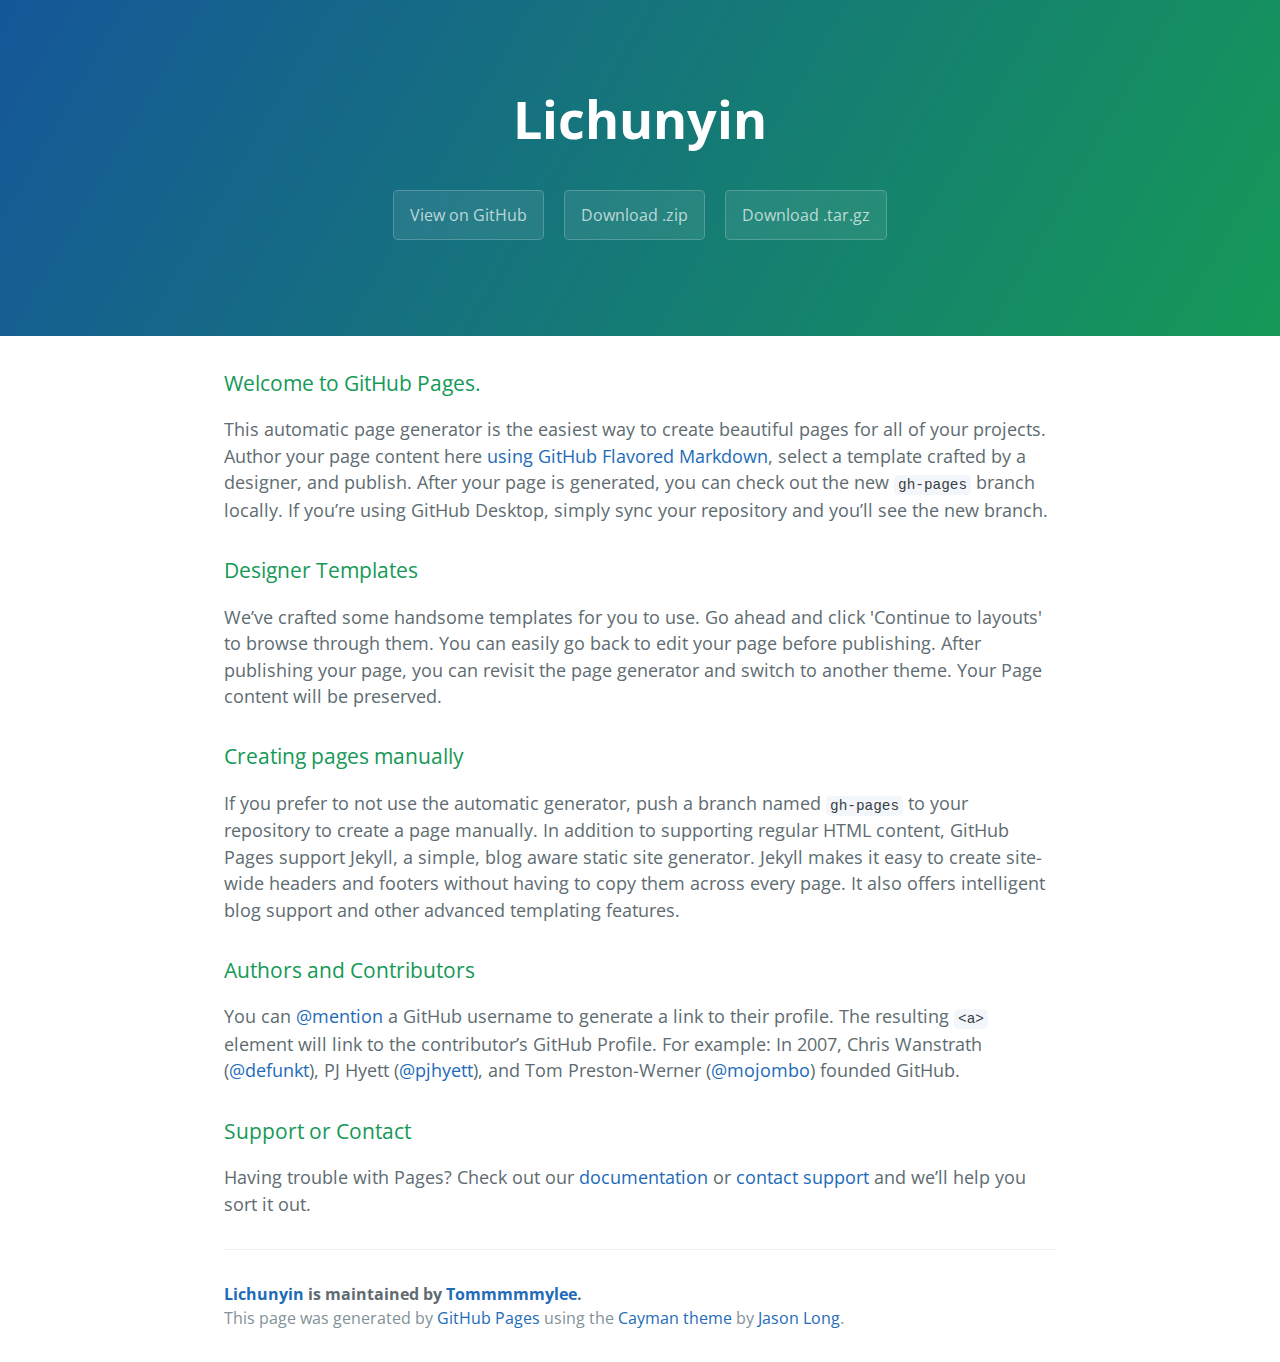
<file: index.html>
<!DOCTYPE html>
<html lang="en-us">
  <head>
    <meta charset="UTF-8">
    <title>Lichunyin by Tommmmmylee</title>
    <meta name="viewport" content="width=device-width, initial-scale=1">
    <link rel="stylesheet" type="text/css" href="stylesheets/normalize.css" media="screen">
    <link href='https://fonts.googleapis.com/css?family=Open+Sans:400,700' rel='stylesheet' type='text/css'>
    <link rel="stylesheet" type="text/css" href="stylesheets/stylesheet.css" media="screen">
    <link rel="stylesheet" type="text/css" href="stylesheets/github-light.css" media="screen">
  </head>
  <body>
    <section class="page-header">
      <h1 class="project-name">Lichunyin</h1>
      <h2 class="project-tagline"></h2>
      <a href="https://github.com/Tommmmmylee/lichunyin" class="btn">View on GitHub</a>
      <a href="https://github.com/Tommmmmylee/lichunyin/zipball/master" class="btn">Download .zip</a>
      <a href="https://github.com/Tommmmmylee/lichunyin/tarball/master" class="btn">Download .tar.gz</a>
    </section>

    <section class="main-content">
      <h3>
<a id="welcome-to-github-pages" class="anchor" href="#welcome-to-github-pages" aria-hidden="true"><span aria-hidden="true" class="octicon octicon-link"></span></a>Welcome to GitHub Pages.</h3>

<p>This automatic page generator is the easiest way to create beautiful pages for all of your projects. Author your page content here <a href="https://guides.github.com/features/mastering-markdown/">using GitHub Flavored Markdown</a>, select a template crafted by a designer, and publish. After your page is generated, you can check out the new <code>gh-pages</code> branch locally. If you’re using GitHub Desktop, simply sync your repository and you’ll see the new branch.</p>

<h3>
<a id="designer-templates" class="anchor" href="#designer-templates" aria-hidden="true"><span aria-hidden="true" class="octicon octicon-link"></span></a>Designer Templates</h3>

<p>We’ve crafted some handsome templates for you to use. Go ahead and click 'Continue to layouts' to browse through them. You can easily go back to edit your page before publishing. After publishing your page, you can revisit the page generator and switch to another theme. Your Page content will be preserved.</p>

<h3>
<a id="creating-pages-manually" class="anchor" href="#creating-pages-manually" aria-hidden="true"><span aria-hidden="true" class="octicon octicon-link"></span></a>Creating pages manually</h3>

<p>If you prefer to not use the automatic generator, push a branch named <code>gh-pages</code> to your repository to create a page manually. In addition to supporting regular HTML content, GitHub Pages support Jekyll, a simple, blog aware static site generator. Jekyll makes it easy to create site-wide headers and footers without having to copy them across every page. It also offers intelligent blog support and other advanced templating features.</p>

<h3>
<a id="authors-and-contributors" class="anchor" href="#authors-and-contributors" aria-hidden="true"><span aria-hidden="true" class="octicon octicon-link"></span></a>Authors and Contributors</h3>

<p>You can <a href="https://help.github.com/articles/basic-writing-and-formatting-syntax/#mentioning-users-and-teams" class="user-mention">@mention</a> a GitHub username to generate a link to their profile. The resulting <code>&lt;a&gt;</code> element will link to the contributor’s GitHub Profile. For example: In 2007, Chris Wanstrath (<a href="https://github.com/defunkt" class="user-mention">@defunkt</a>), PJ Hyett (<a href="https://github.com/pjhyett" class="user-mention">@pjhyett</a>), and Tom Preston-Werner (<a href="https://github.com/mojombo" class="user-mention">@mojombo</a>) founded GitHub.</p>

<h3>
<a id="support-or-contact" class="anchor" href="#support-or-contact" aria-hidden="true"><span aria-hidden="true" class="octicon octicon-link"></span></a>Support or Contact</h3>

<p>Having trouble with Pages? Check out our <a href="https://help.github.com/pages">documentation</a> or <a href="https://github.com/contact">contact support</a> and we’ll help you sort it out.</p>

      <footer class="site-footer">
        <span class="site-footer-owner"><a href="https://github.com/Tommmmmylee/lichunyin">Lichunyin</a> is maintained by <a href="https://github.com/Tommmmmylee">Tommmmmylee</a>.</span>

        <span class="site-footer-credits">This page was generated by <a href="https://pages.github.com">GitHub Pages</a> using the <a href="https://github.com/jasonlong/cayman-theme">Cayman theme</a> by <a href="https://twitter.com/jasonlong">Jason Long</a>.</span>
      </footer>

    </section>

  
  </body>
</html>
</file>
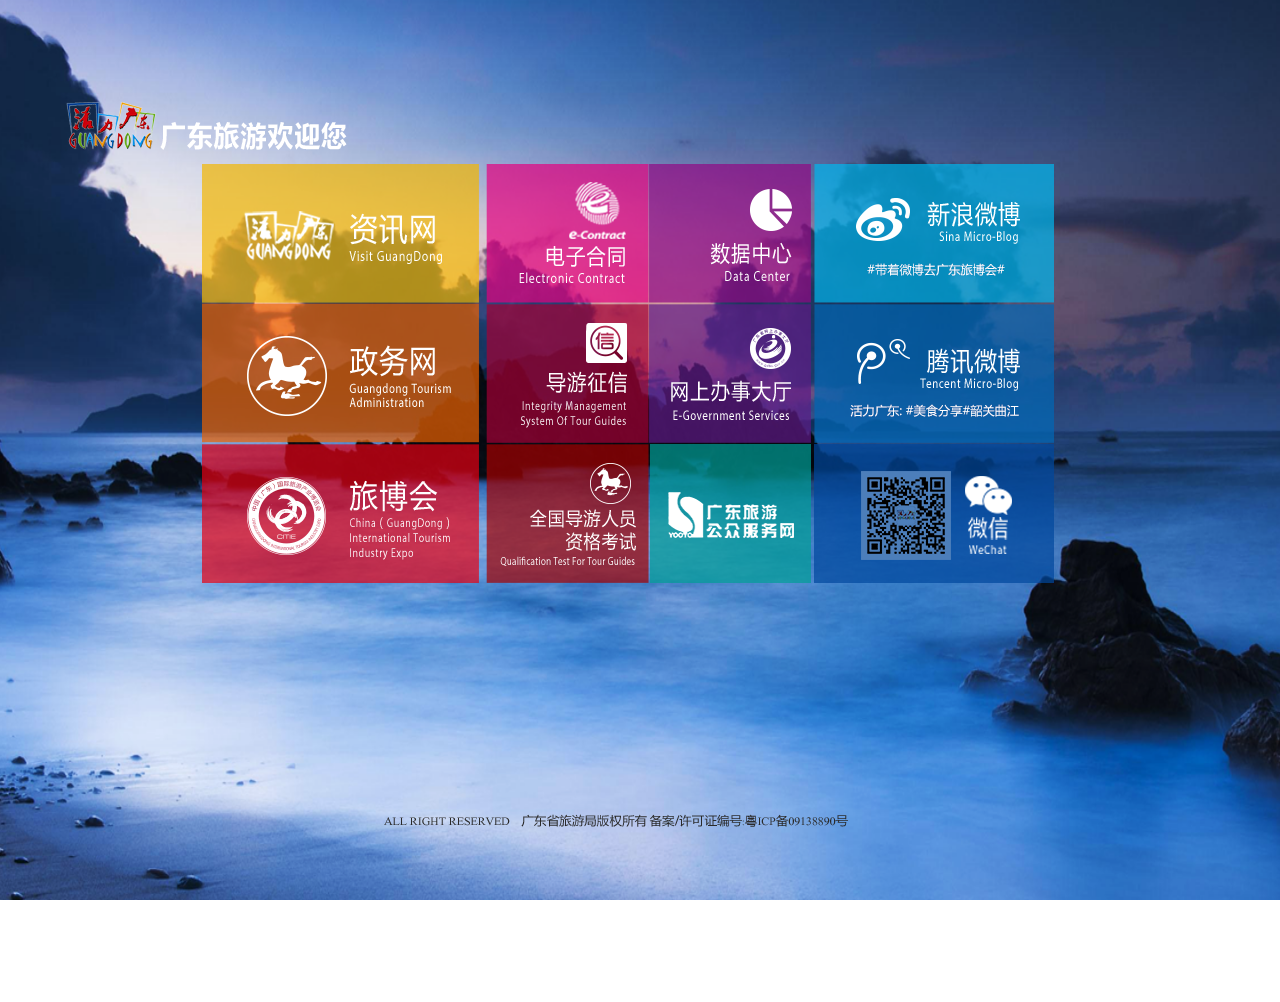
<file: 活力广东/hlgd.html>
<!DOCTYPE html>
<html>
	<head>
		<meta charset="UTF-8">
		<title></title>
		<link rel="stylesheet" type="text/css" href="css/reset.css"/>
		<link rel="stylesheet" type="text/css" href="css/animate.css"/>
		<link rel="stylesheet" type="text/css" href="css/hlgd2.css" media="only screen and (max-width:630px)"/>
		<link rel="stylesheet" type="text/css" href="css/hlgd.css" media="only screen and (min-width:630px)"/>		
	</head>
	<body>
		<div class="wrap">
			<div class="header">
				<img src="img/logo.png"/>
				<img src="img/010.png"/>
			</div>
			<div class="content">
				
				<ul class="left clearfix">
					<li class="li1 animated bounceIn"><img src="img/zixun.png" alt="" /></li>
					<li class="li2 animated bounceIn"><img src="img/dianzi.png" alt="" /></li>
					<li class="li1 animated bounceIn"><img src="img/zhengwu.png" alt="" /></li>
					<li class="li2 animated bounceIn"><img src="img/daoyou.png" alt="" /></li>
					<li class="li1 animated bounceIn"><img src="img/lvbo.png" alt="" /></li>
					<li class="li2 animated bounceIn"><img src="img/kaoshi.png" alt="" /></li>
				</ul>
				<ul class="right clearfix">
					<li class="li2 animated bounceIn"><img src="img/shuju.png" alt="" /></li>
					<li class="li1 animated bounceIn"><img src="img/weibo.png" alt="" /></li>
					<li class="li2 animated bounceIn"><img src="img/banshi.png" alt="" /></li>
					<li class="li1 animated bounceIn"><img src="img/tengxun.png" alt="" /></li>
					<li class="li2 animated bounceIn"><img src="img/gongzhong.png" alt="" /></li>
					<li class="li1 animated bounceIn"><img src="img/weixin.png" alt="" /></li>
				</ul>
			</div>
			<div class="footer">
				<img src="img/serial.png"/>
			</div>
		</div>
	</body>
</html>
</file>
<file: stylesheets/stylesheet.css>
* {
  box-sizing: border-box; }

body {
  padding: 0;
  margin: 0;
  font-family: "Open Sans", "Helvetica Neue", Helvetica, Arial, sans-serif;
  font-size: 16px;
  line-height: 1.5;
  color: #606c71; }

a {
  color: #1e6bb8;
  text-decoration: none; }
  a:hover {
    text-decoration: underline; }

.btn {
  display: inline-block;
  margin-bottom: 1rem;
  color: rgba(255, 255, 255, 0.7);
  background-color: rgba(255, 255, 255, 0.08);
  border-color: rgba(255, 255, 255, 0.2);
  border-style: solid;
  border-width: 1px;
  border-radius: 0.3rem;
  transition: color 0.2s, background-color 0.2s, border-color 0.2s; }
  .btn + .btn {
    margin-left: 1rem; }

.btn:hover {
  color: rgba(255, 255, 255, 0.8);
  text-decoration: none;
  background-color: rgba(255, 255, 255, 0.2);
  border-color: rgba(255, 255, 255, 0.3); }

@media screen and (min-width: 64em) {
  .btn {
    padding: 0.75rem 1rem; } }

@media screen and (min-width: 42em) and (max-width: 64em) {
  .btn {
    padding: 0.6rem 0.9rem;
    font-size: 0.9rem; } }

@media screen and (max-width: 42em) {
  .btn {
    display: block;
    width: 100%;
    padding: 0.75rem;
    font-size: 0.9rem; }
    .btn + .btn {
      margin-top: 1rem;
      margin-left: 0; } }

.page-header {
  color: #fff;
  text-align: center;
  background-color: #159957;
  background-image: linear-gradient(120deg, #155799, #159957); }

@media screen and (min-width: 64em) {
  .page-header {
    padding: 5rem 6rem; } }

@media screen and (min-width: 42em) and (max-width: 64em) {
  .page-header {
    padding: 3rem 4rem; } }

@media screen and (max-width: 42em) {
  .page-header {
    padding: 2rem 1rem; } }

.project-name {
  margin-top: 0;
  margin-bottom: 0.1rem; }

@media screen and (min-width: 64em) {
  .project-name {
    font-size: 3.25rem; } }

@media screen and (min-width: 42em) and (max-width: 64em) {
  .project-name {
    font-size: 2.25rem; } }

@media screen and (max-width: 42em) {
  .project-name {
    font-size: 1.75rem; } }

.project-tagline {
  margin-bottom: 2rem;
  font-weight: normal;
  opacity: 0.7; }

@media screen and (min-width: 64em) {
  .project-tagline {
    font-size: 1.25rem; } }

@media screen and (min-width: 42em) and (max-width: 64em) {
  .project-tagline {
    font-size: 1.15rem; } }

@media screen and (max-width: 42em) {
  .project-tagline {
    font-size: 1rem; } }

.main-content :first-child {
  margin-top: 0; }
.main-content img {
  max-width: 100%; }
.main-content h1, .main-content h2, .main-content h3, .main-content h4, .main-content h5, .main-content h6 {
  margin-top: 2rem;
  margin-bottom: 1rem;
  font-weight: normal;
  color: #159957; }
.main-content p {
  margin-bottom: 1em; }
.main-content code {
  padding: 2px 4px;
  font-family: Consolas, "Liberation Mono", Menlo, Courier, monospace;
  font-size: 0.9rem;
  color: #383e41;
  background-color: #f3f6fa;
  border-radius: 0.3rem; }
.main-content pre {
  padding: 0.8rem;
  margin-top: 0;
  margin-bottom: 1rem;
  font: 1rem Consolas, "Liberation Mono", Menlo, Courier, monospace;
  color: #567482;
  word-wrap: normal;
  background-color: #f3f6fa;
  border: solid 1px #dce6f0;
  border-radius: 0.3rem; }
  .main-content pre > code {
    padding: 0;
    margin: 0;
    font-size: 0.9rem;
    color: #567482;
    word-break: normal;
    white-space: pre;
    background: transparent;
    border: 0; }
.main-content .highlight {
  margin-bottom: 1rem; }
  .main-content .highlight pre {
    margin-bottom: 0;
    word-break: normal; }
.main-content .highlight pre, .main-content pre {
  padding: 0.8rem;
  overflow: auto;
  font-size: 0.9rem;
  line-height: 1.45;
  border-radius: 0.3rem; }
.main-content pre code, .main-content pre tt {
  display: inline;
  max-width: initial;
  padding: 0;
  margin: 0;
  overflow: initial;
  line-height: inherit;
  word-wrap: normal;
  background-color: transparent;
  border: 0; }
  .main-content pre code:before, .main-content pre code:after, .main-content pre tt:before, .main-content pre tt:after {
    content: normal; }
.main-content ul, .main-content ol {
  margin-top: 0; }
.main-content blockquote {
  padding: 0 1rem;
  margin-left: 0;
  color: #819198;
  border-left: 0.3rem solid #dce6f0; }
  .main-content blockquote > :first-child {
    margin-top: 0; }
  .main-content blockquote > :last-child {
    margin-bottom: 0; }
.main-content table {
  display: block;
  width: 100%;
  overflow: auto;
  word-break: normal;
  word-break: keep-all; }
  .main-content table th {
    font-weight: bold; }
  .main-content table th, .main-content table td {
    padding: 0.5rem 1rem;
    border: 1px solid #e9ebec; }
.main-content dl {
  padding: 0; }
  .main-content dl dt {
    padding: 0;
    margin-top: 1rem;
    font-size: 1rem;
    font-weight: bold; }
  .main-content dl dd {
    padding: 0;
    margin-bottom: 1rem; }
.main-content hr {
  height: 2px;
  padding: 0;
  margin: 1rem 0;
  background-color: #eff0f1;
  border: 0; }

@media screen and (min-width: 64em) {
  .main-content {
    max-width: 64rem;
    padding: 2rem 6rem;
    margin: 0 auto;
    font-size: 1.1rem; } }

@media screen and (min-width: 42em) and (max-width: 64em) {
  .main-content {
    padding: 2rem 4rem;
    font-size: 1.1rem; } }

@media screen and (max-width: 42em) {
  .main-content {
    padding: 2rem 1rem;
    font-size: 1rem; } }

.site-footer {
  padding-top: 2rem;
  margin-top: 2rem;
  border-top: solid 1px #eff0f1; }

.site-footer-owner {
  display: block;
  font-weight: bold; }

.site-footer-credits {
  color: #819198; }

@media screen and (min-width: 64em) {
  .site-footer {
    font-size: 1rem; } }

@media screen and (min-width: 42em) and (max-width: 64em) {
  .site-footer {
    font-size: 1rem; } }

@media screen and (max-width: 42em) {
  .site-footer {
    font-size: 0.9rem; } }
</file>
<file: stylesheets/github-light.css>
/*
The MIT License (MIT)

Copyright (c) 2016 GitHub, Inc.

Permission is hereby granted, free of charge, to any person obtaining a copy
of this software and associated documentation files (the "Software"), to deal
in the Software without restriction, including without limitation the rights
to use, copy, modify, merge, publish, distribute, sublicense, and/or sell
copies of the Software, and to permit persons to whom the Software is
furnished to do so, subject to the following conditions:

The above copyright notice and this permission notice shall be included in all
copies or substantial portions of the Software.

THE SOFTWARE IS PROVIDED "AS IS", WITHOUT WARRANTY OF ANY KIND, EXPRESS OR
IMPLIED, INCLUDING BUT NOT LIMITED TO THE WARRANTIES OF MERCHANTABILITY,
FITNESS FOR A PARTICULAR PURPOSE AND NONINFRINGEMENT. IN NO EVENT SHALL THE
AUTHORS OR COPYRIGHT HOLDERS BE LIABLE FOR ANY CLAIM, DAMAGES OR OTHER
LIABILITY, WHETHER IN AN ACTION OF CONTRACT, TORT OR OTHERWISE, ARISING FROM,
OUT OF OR IN CONNECTION WITH THE SOFTWARE OR THE USE OR OTHER DEALINGS IN THE
SOFTWARE.

*/

.pl-c /* comment */ {
  color: #969896;
}

.pl-c1 /* constant, variable.other.constant, support, meta.property-name, support.constant, support.variable, meta.module-reference, markup.raw, meta.diff.header */,
.pl-s .pl-v /* string variable */ {
  color: #0086b3;
}

.pl-e /* entity */,
.pl-en /* entity.name */ {
  color: #795da3;
}

.pl-smi /* variable.parameter.function, storage.modifier.package, storage.modifier.import, storage.type.java, variable.other */,
.pl-s .pl-s1 /* string source */ {
  color: #333;
}

.pl-ent /* entity.name.tag */ {
  color: #63a35c;
}

.pl-k /* keyword, storage, storage.type */ {
  color: #a71d5d;
}

.pl-s /* string */,
.pl-pds /* punctuation.definition.string, string.regexp.character-class */,
.pl-s .pl-pse .pl-s1 /* string punctuation.section.embedded source */,
.pl-sr /* string.regexp */,
.pl-sr .pl-cce /* string.regexp constant.character.escape */,
.pl-sr .pl-sre /* string.regexp source.ruby.embedded */,
.pl-sr .pl-sra /* string.regexp string.regexp.arbitrary-repitition */ {
  color: #183691;
}

.pl-v /* variable */ {
  color: #ed6a43;
}

.pl-id /* invalid.deprecated */ {
  color: #b52a1d;
}

.pl-ii /* invalid.illegal */ {
  color: #f8f8f8;
  background-color: #b52a1d;
}

.pl-sr .pl-cce /* string.regexp constant.character.escape */ {
  font-weight: bold;
  color: #63a35c;
}

.pl-ml /* markup.list */ {
  color: #693a17;
}

.pl-mh /* markup.heading */,
.pl-mh .pl-en /* markup.heading entity.name */,
.pl-ms /* meta.separator */ {
  font-weight: bold;
  color: #1d3e81;
}

.pl-mq /* markup.quote */ {
  color: #008080;
}

.pl-mi /* markup.italic */ {
  font-style: italic;
  color: #333;
}

.pl-mb /* markup.bold */ {
  font-weight: bold;
  color: #333;
}

.pl-md /* markup.deleted, meta.diff.header.from-file */ {
  color: #bd2c00;
  background-color: #ffecec;
}

.pl-mi1 /* markup.inserted, meta.diff.header.to-file */ {
  color: #55a532;
  background-color: #eaffea;
}

.pl-mdr /* meta.diff.range */ {
  font-weight: bold;
  color: #795da3;
}

.pl-mo /* meta.output */ {
  color: #1d3e81;
}
</file>
<file: 活力广东/css/hlgd2.css>
html,body {
	width: 100%;
	height: 100%;
}
body {
	background-image: url(../img/ditu.png);
	background-repeat: no-repeat;
	background-size: cover;
}
.header {
	margin-top: 5%;
	margin-left: 8%;
	margin-bottom: 2%;
}
.header img:nth-child(1) {
	width: 17.8%;
	display: block;
}
.header img:nth-child(2) {
	width: 35.23%;
	display: block;
}
.content {
	width: 71.35%;
	height: 550px;
	margin: 0 auto;
}
.content .left {
	width: 100%;
}
.content .right {
	width: 100%;
}
.content .li1 {
	width: 61.6%;
}
.content .li2 {
	width: 38%;
}
.left .li1,.right .li2 {
	float: left;
}
.left .li2,.right .li1 {
	float: right;
}
.content img {
	width: 100%;
	height: 90px;
}
</file>
<file: 活力广东/css/hlgd.css>
html,body,.wrap {
	width: 100%;
	height: 100%;
}
body {
	background-image: url(../img/ditu.png);
	background-repeat: no-repeat;
	background-size: 100% 100%;
}
.header {
	margin-top: 8%;
	margin-left: 5%;
	margin-bottom: 1%;
}
.header img {
	vertical-align: bottom; 
}
.content {
	width: 879px;
	margin: 0 auto;
}
.content ul {
	list-style: none;
	float: left;
	overflow: hidden;
}
.content .left .li1 {
	width: 278px;
	height: 140px;
}
.content .left .li2 {
	width: 164px;
	height: 140px;
}
.content .right .li1 {
	width: 240px;
	height: 140px;
}
.content .right .li2 {
	width: 162px;
	height: 140px;
}
.left {
	width: 51%;
}
.right {
	width: 48%;
	float: right;
}
li {	
	display: inline-block;
}
.left .li2 {
	float: right;
}
.footer {
	position: fixed;
	bottom: 5%;
	left: 30%;
	padding-bottom: 2%;
}
.content li:hover {
	animation: bounce 1s;
}
</file>
